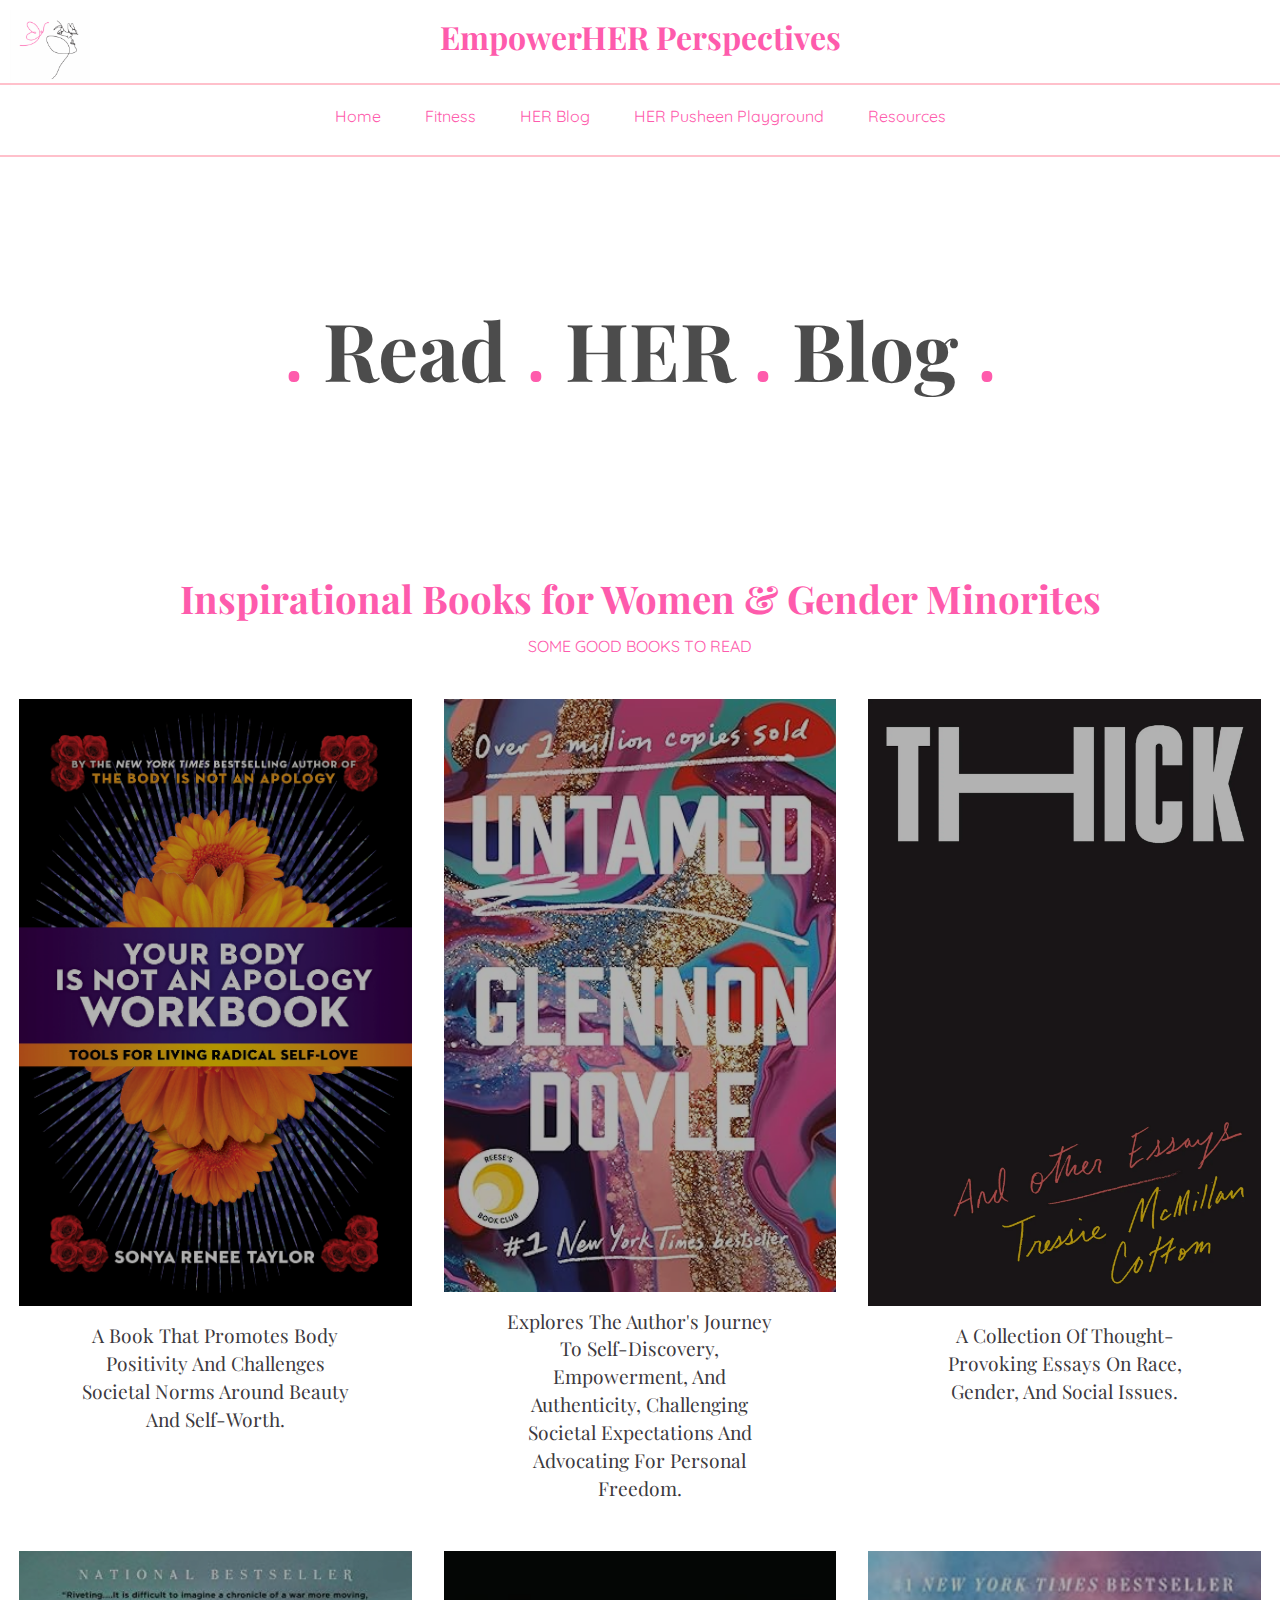
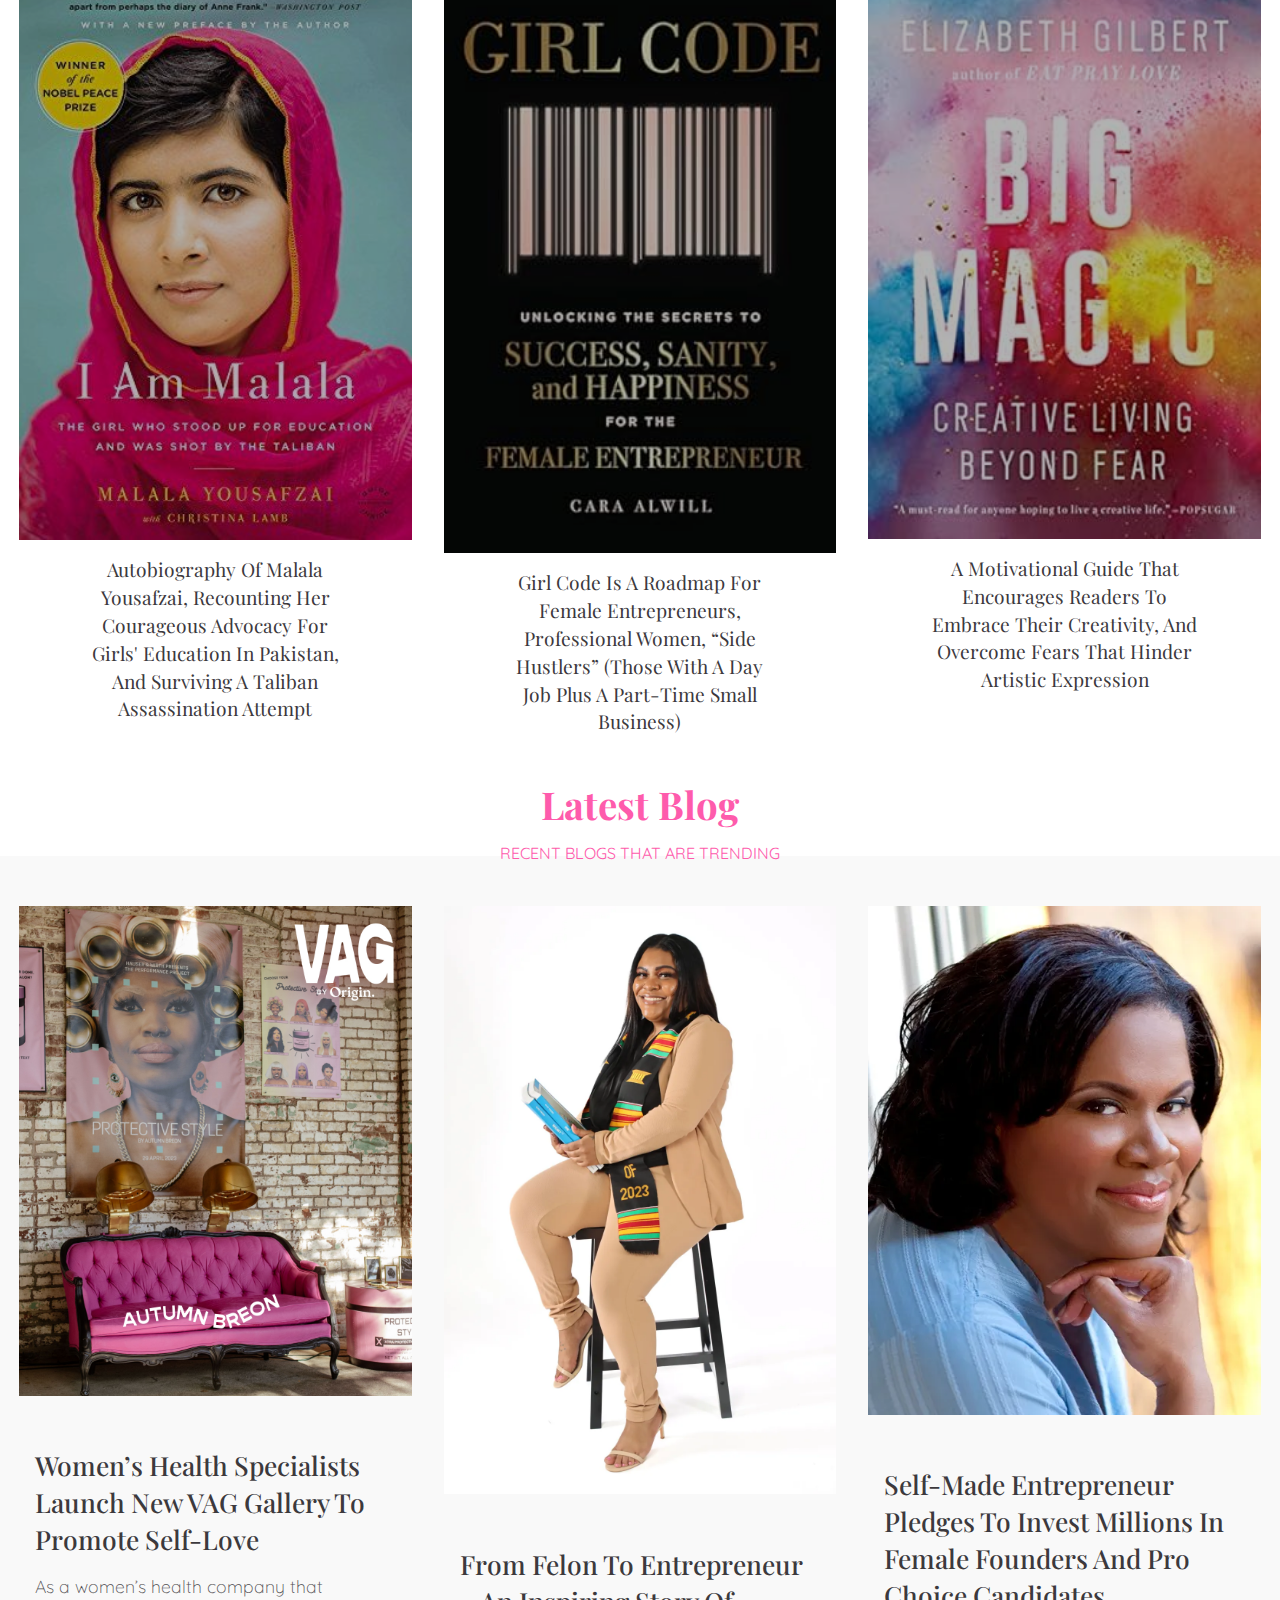
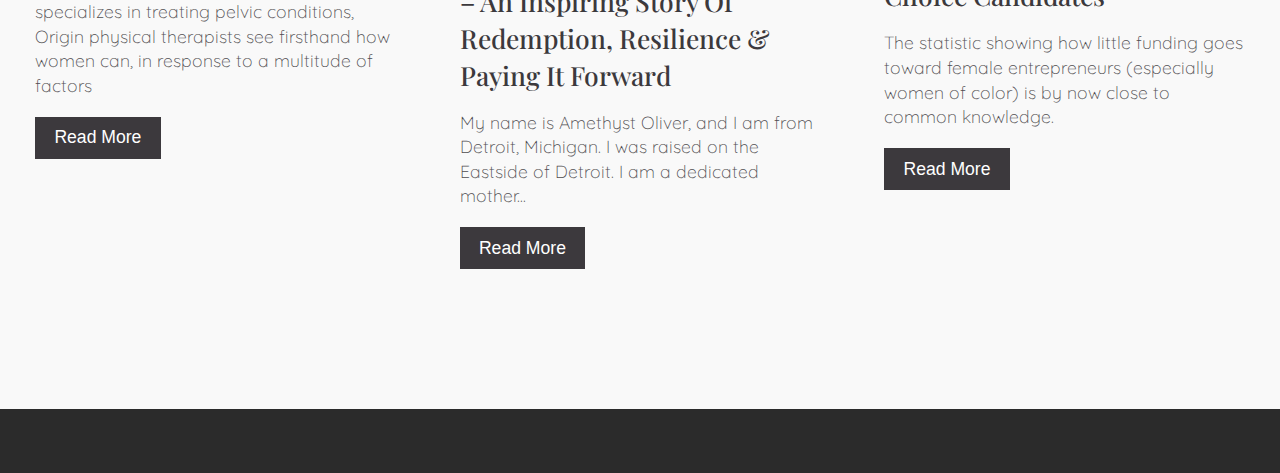
<file: index.html>
<!DOCTYPE html>
<html>
  <head>
    <meta charset="utf-8">
    <meta http-equiv="X-UA-Compatible" content="IE=edge">
    <title>HER Blog</title>
    <meta name="viewport" content="width=device-width, initial-scale=1">
    <!-- Font awesome icon -->
    <link rel="stylesheet" href="https://cdnjs.cloudflare.com/ajax/libs/font-awesome/5.15.1/css/all.min.css" integrity="sha512-+4zCK9k+qNFUR5X+cKL9EIR+ZOhtIloNl9GIKS57V1MyNsYpYcUrUeQc9vNfzsWfV28IaLL3i96P9sdNyeRssA==" crossorigin="anonymous" />
    <link rel="stylesheet" href="style.css">
  </head>
  <body>

    <!-- header -->
    <header>
        <div class="navbar">
            <img src="logo5.gif">
            <h1>EmpowerHER Perspectives</h1>
            <a href="home.html">Home</a>
            <a href="fitness.html">Fitness</a>
            <a href="index.html">HER Blog</a>
            <a href="https://pusheenplayground.study">HER Pusheen Playground</a>
            <a href="resources.html">Resources</a>
        </div>
      <!-- <nav class = "navbar">
        <div class = "container">
          <a href = "index.html" class = "navbar-brand">Art.Design</a>
          <div class = "navbar-nav">
            <a href = "">home</a>
            <a href = "">design</a>
            <a href = "">blog</a>
            <a href = "">about</a>
          </div>
        </div>
      </nav> -->
      <div class = "banner">
        <div class = "container">
          <h1 class = "banner-title">
                <b>.</b> Read <b>.</b> HER <b>.</b>  Blog <b>.</b> 
          </h1>
          <span></span>
          <span></span>
          <!-- <form>
            <input type = "text" class = "search-input" placeholder="find your food . . .">
            <button type = "submit" class = "search-btn">
              <i class = "fas fa-search"></i>
            </button>
          </form> -->
        </div>
      </div>
    </header>
    <!-- end of header -->
    
    <!-- design -->
    <section class = "design" id = "design">
      
      <div class = "container">
        <div class = "title">
            <h2>Inspirational Books for Women & Gender Minorites  </h2>
            <p>Some Good Books to Read</p>
        </div>

        <div class = "design-content">
          <!-- item -->
          <div class = "design-item">
            <div class = "design-img">
              <a href="https://www.amazon.com/Your-Body-Not-Apology-Workbook/dp/1523091169">
                <img src="Body.jpg">
            </a>
             
              
            </div>
            <div class = "design-title">
              <a href = "https://www.amazon.com/Your-Body-Not-Apology-Workbook/dp/1523091169"> A book that promotes body positivity and challenges societal norms around beauty and self-worth.</a>
            </div>
          </div>
          <!-- end of item -->
          <!-- item -->
          <div class = "design-item">
            <div class = "design-img">
              <img src = "untamed.jpg" alt = "">
            
            </div>
            <div class = "design-title">
              <a href = "https://www.amazon.com/Untamed-Glennon-Doyle-audiobook/dp/B07Z44CWFM/ref=sr_1_1?crid=3K5HXTN276UXH&dib=eyJ2IjoiMSJ9.[base64].MDnbH9ig8ew8a-SQ64M4cXPdbo9QZvlJUAQOMAvvQ20&dib_tag=se&keywords=untamed+glennon+doyle&qid=1709464293&s=books&sprefix=untaemed+glenn%2Cstripbooks%2C76&sr=1-1">explores the author's journey to self-discovery, empowerment, and authenticity, challenging societal expectations and advocating for personal freedom.</a>
            </div>
          </div>
          <!-- end of item -->
          <!-- item -->
          <div class = "design-item">
            <div class = "design-img">
              <img src = "Thick.webp" alt = "">
            
            </div>
            <div class = "design-title">
              <a href = "https://www.amazon.com/Thick-Essays-Tressie-McMillan-Cottom/dp/1620975874/ref=sr_1_1?crid=15WT50RVH26KA&dib=eyJ2IjoiMSJ9.gMfh1BcFATMZjsmxLWKNw6WgP-3WnpnAKJGCvFiK7r3QJou9AqYBdMRjlnmKrBdT9GgeAGdbcKYn_JbxqHVKquAP6F8yfJGh-XGjBQPyg7g.YVcwQFACTdCk5cPFyz-P-B06oBEEaasb6LMtnHeyfv8&dib_tag=se&keywords=thick+tressie+mcmillan+cottom&qid=1709464349&s=books&sprefix=thick+tre%2Cstripbooks%2C126&sr=1-1">A collection of thought-provoking essays on race, gender, and social issues.</a>
            </div>
          </div>
          <!-- end of item -->
          <!-- item -->
          <div class = "design-item">
            <div class = "design-img">
              <img src = "Malala.jpg" alt = "">
        
            </div>
            <div class = "design-title">
              <a href = "https://www.amazon.com/Am-Malala-Education-Changed-Readers/dp/0316327913/ref=sr_1_1?crid=1SBILDS4L5OY8&dib=eyJ2IjoiMSJ9.[base64].Nd3LRhMHfN5Vxpd0rz3U7ENmrbjE6F-xyF3CPHjuWSA&dib_tag=se&keywords=i+am+malala&qid=1709464372&s=books&sprefix=i+am+mal%2Cstripbooks%2C81&sr=1-1">autobiography of Malala Yousafzai, recounting her courageous advocacy for girls' education in Pakistan, and surviving a Taliban assassination attempt</a>
            </div>
          </div>
          <!-- end of item -->
          <!-- item -->
          <div class = "design-item">
            <div class = "design-img">
              <img src = "Code.jpg" alt = "">
            
            </div>
            <div class = "design-title">
              <a href = "https://www.amazon.com/Girl-Code-Unlocking-Happiness-Entrepreneur/dp/0525533087/ref=sr_1_1?crid=1RIJY6JY0XU28&dib=eyJ2IjoiMSJ9.uPjOP1J_3Yq5puAF2RqdaJ_d8dM0Mm8abvvm6yHC86pjTyxkzmEbP1Sy19QFJJZJFL4qZu14fs4ChIXjHODOYVipqEXtDc0LlpOYIpKsp61vDqt2BYNcOLP-miwg96umTITdGOWKdbp6GxjwE8tQLg.jokqq-vApXPngYtngMCEHm7Cu8TJWzfQMhyUQBmvIc8&dib_tag=se&keywords=girl+code+cara+alwill+leyba&qid=1709464402&s=books&sprefix=girl+code+c%2Cstripbooks%2C107&sr=1-1">Girl Code is a roadmap for female entrepreneurs, professional women, “side hustlers” (those with a day job plus a part-time small business)</a>
            </div>
          </div>
          <!-- end of item -->
          <!-- item -->
          <div class = "design-item">
            <div class = "design-img">
              <img src = "Big.jpg" alt = "">
            </div>
            <div class = "design-title">
              <a href = "https://www.amazon.com/Big-Magic-Elizabeth-Gilbert-audiobook/dp/B00U08ECQA/ref=sr_1_1?crid=2BHWMTMVGE674&dib=eyJ2IjoiMSJ9.[base64].ccyjhfDwckPR30IZrj8gd37W6Z8VRRE_obg_csC2ef4&dib_tag=se&keywords=big+magic+elizabeth+gilbert+book&qid=1709464422&s=books&sprefix=big+ma%2Cstripbooks%2C68&sr=1-1">A motivational guide that encourages readers to embrace their creativity, and overcome fears that hinder artistic expression</a>
            </div>
          </div>
          <!-- end of item -->
        </div>
      </div>
    </section>
    <!-- end of design -->


    <!-- blog -->
    <section class = "blog" id = "blog">
      <div class = "container1">
        <div class = "title">
          <h2>Latest Blog</h2>
          <p>recent blogs that are trending</p>
        </div>
        <div class = "blog-content">
          <!-- item -->
          <div class = "blog-item">
            <div class = "blog-img">
              <img src = "Girl2.WEBP" alt = "">
              
            </div>
            <div class = "blog-text">
              
              <h2>Women’s Health Specialists Launch New VAG Gallery To Promote Self-Love</h2>
              <p>As a women’s health company that specializes in treating pelvic conditions, Origin physical therapists see firsthand how women can, in response to a multitude of factors</p>
              <a href = "https://www.girltalkhq.com/from-felon-to-entrepreneur-an-inspiring-story-of-redemption-resilience-paying-it-forward/">Read More</a>
            </div>
          </div>
          <!-- end of item -->
          <!-- item -->
          <div class = "blog-item">
            <div class = "blog-img">
              <img src = "girl.webp" alt = "https://www.girltalkhq.com/from-felon-to-entrepreneur-an-inspiring-story-of-redemption-resilience-paying-it-forward/">
             
            </div>
            <div class = "blog-text">
      
              <h2>From Felon To Entrepreneur – An Inspiring Story Of Redemption, Resilience & Paying It Forward</h2>
              <p>My name is Amethyst Oliver, and I am from Detroit, Michigan. I was raised on the Eastside of Detroit. I am a dedicated mother...</p>
              <a href = "https://www.girltalkhq.com/self-made-entrepreneur-pledges-to-invest-millions-in-female-founders-and-pro-choice-candidates/">Read More</a>
            </div>
          </div>
          <!-- end of item -->
          <!-- item -->
          <div class = "blog-item">
            <div class = "blog-img">
              <img src = "book.webp" alt = "https://www.girltalkhq.com/self-made-entrepreneur-pledges-to-invest-millions-in-female-founders-and-pro-choice-candidates/">
              
            </div>
            <div class = "blog-text">

              <h2>Self-Made Entrepreneur Pledges To Invest Millions In Female Founders And Pro Choice Candidates</h2>
              <p>The statistic showing how little funding goes toward female entrepreneurs (especially women of color) is by now close to common knowledge.</p>
              <a href = "">Read More</a>
            </div>
          </div>
          <!-- end of item -->
          <!-- item -->
          <!-- end of item -->
          <!-- item -->
          <!-- end of item -->
          <!-- item -->
          <!-- end of item -->
        </div>
      </div>
    </section>
    <!-- end of blog -->

    <!-- about -->
    <!-- <section class = "about" id = "about">
      <div class = "container">
        <div class = "about-content">
          <div>
            <img src = "background3.avif" alt = "">
          </div>
          <div class = "about-text">
            <div class = "title">
              <h2>Catherine Doe</h2>
              <p>art & design is my passion</p>
            </div>
            <p>Lorem ipsum dolor sit amet consectetur adipisicing elit. Id totam voluptatem saepe eius ipsum nam provident sapiente, natus et vel eligendi laboriosam odit eos temporibus impedit veritatis ut, illo deserunt illum voluptate quis beatae quod. Necessitatibus provident dicta consectetur labore!</p>
            <p>Lorem ipsum dolor sit amet consectetur adipisicing elit. Ipsam corrupti natus, eos quia recusandae voluptatem veniam modi officiis minima provident rem sint porro fuga quos tempora ea suscipit vero velit sed laudantium eaque necessitatibus maxime!</p>
          </div>
        </div>
      </div>
    </section> -->
    <!-- end of about -->

    <!-- footer -->
    <footer>
      <!-- <div class = "social-links">
        <a href = "#"><i class = "fab fa-facebook-f"></i></a>
        <a href = "#"><i class = "fab fa-twitter"></i></a>
        <a href = "#"><i class = "fab fa-instagram"></i></a>
        <a href = "#"><i class = "fab fa-pinterest"></i></a>
      </div> -->
      
    </footer>
    <!-- end of footer -->
    
    
  </body>
</html>
</file>
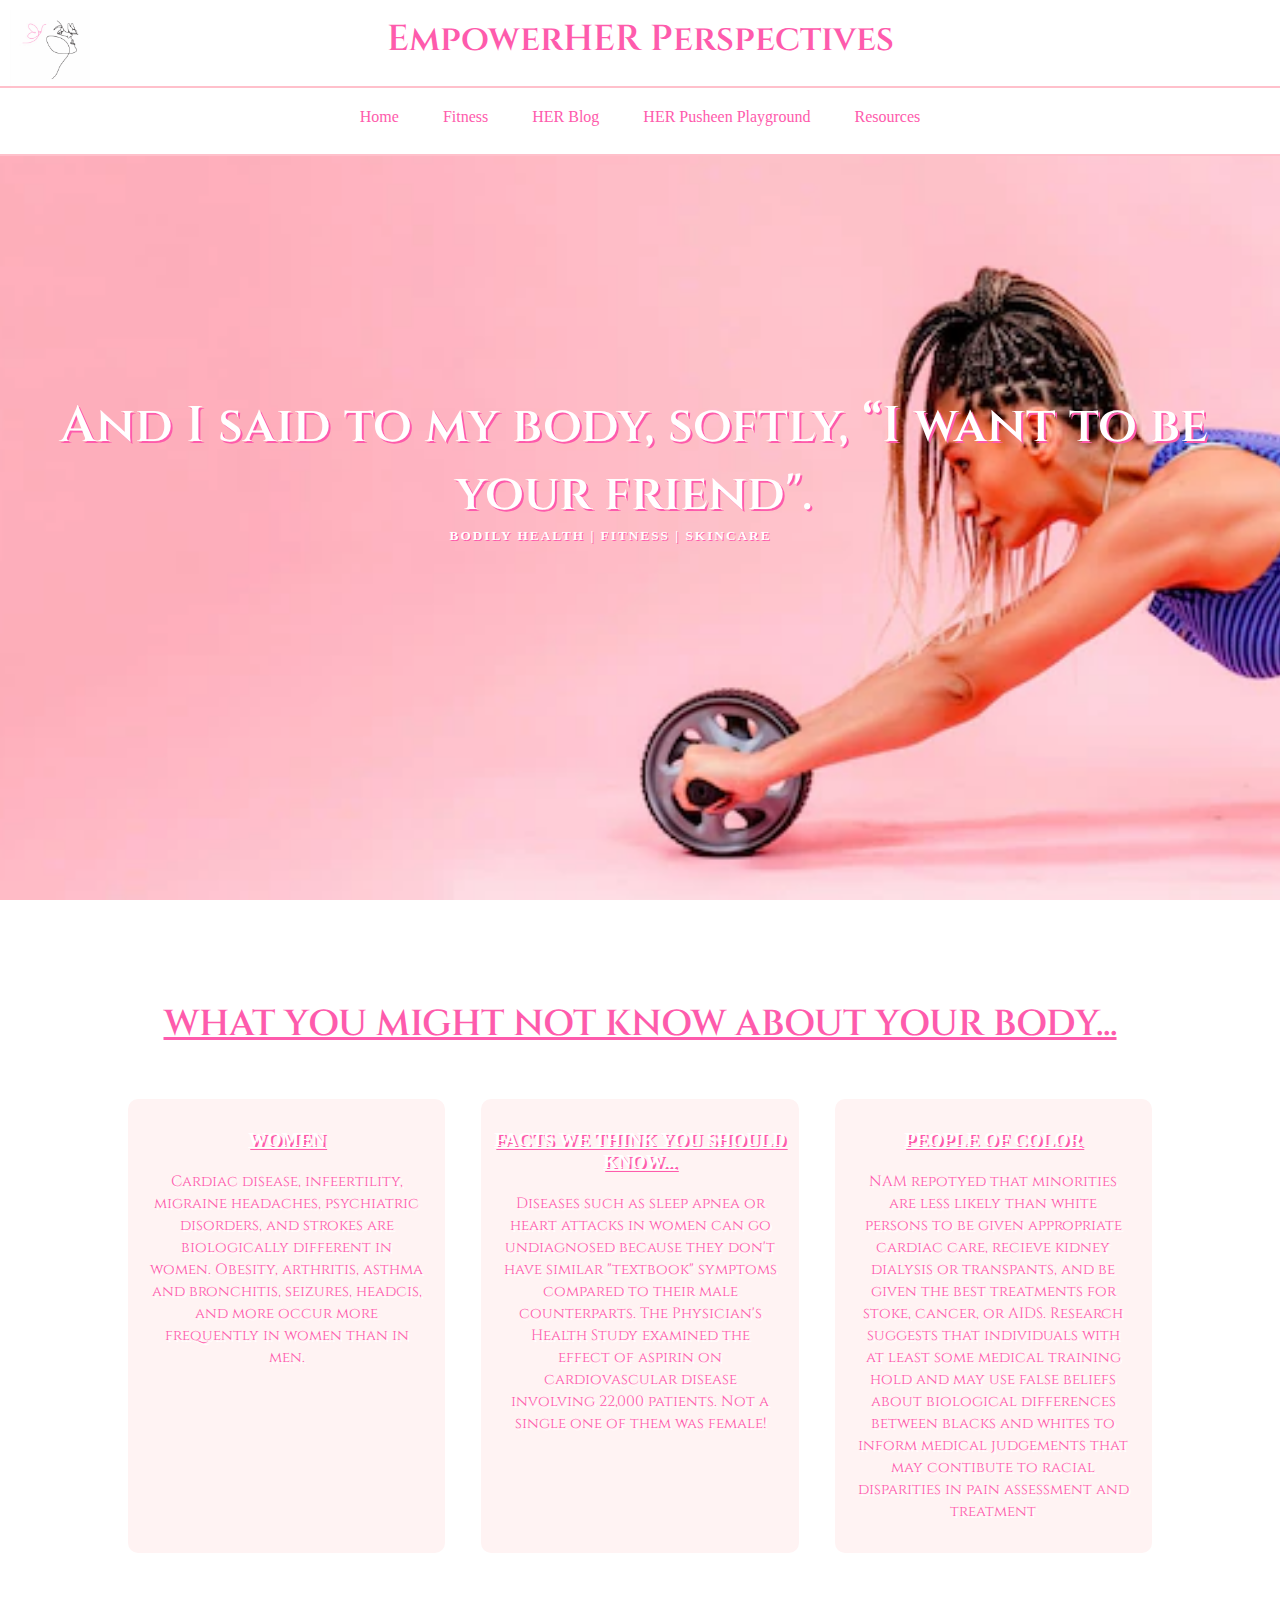
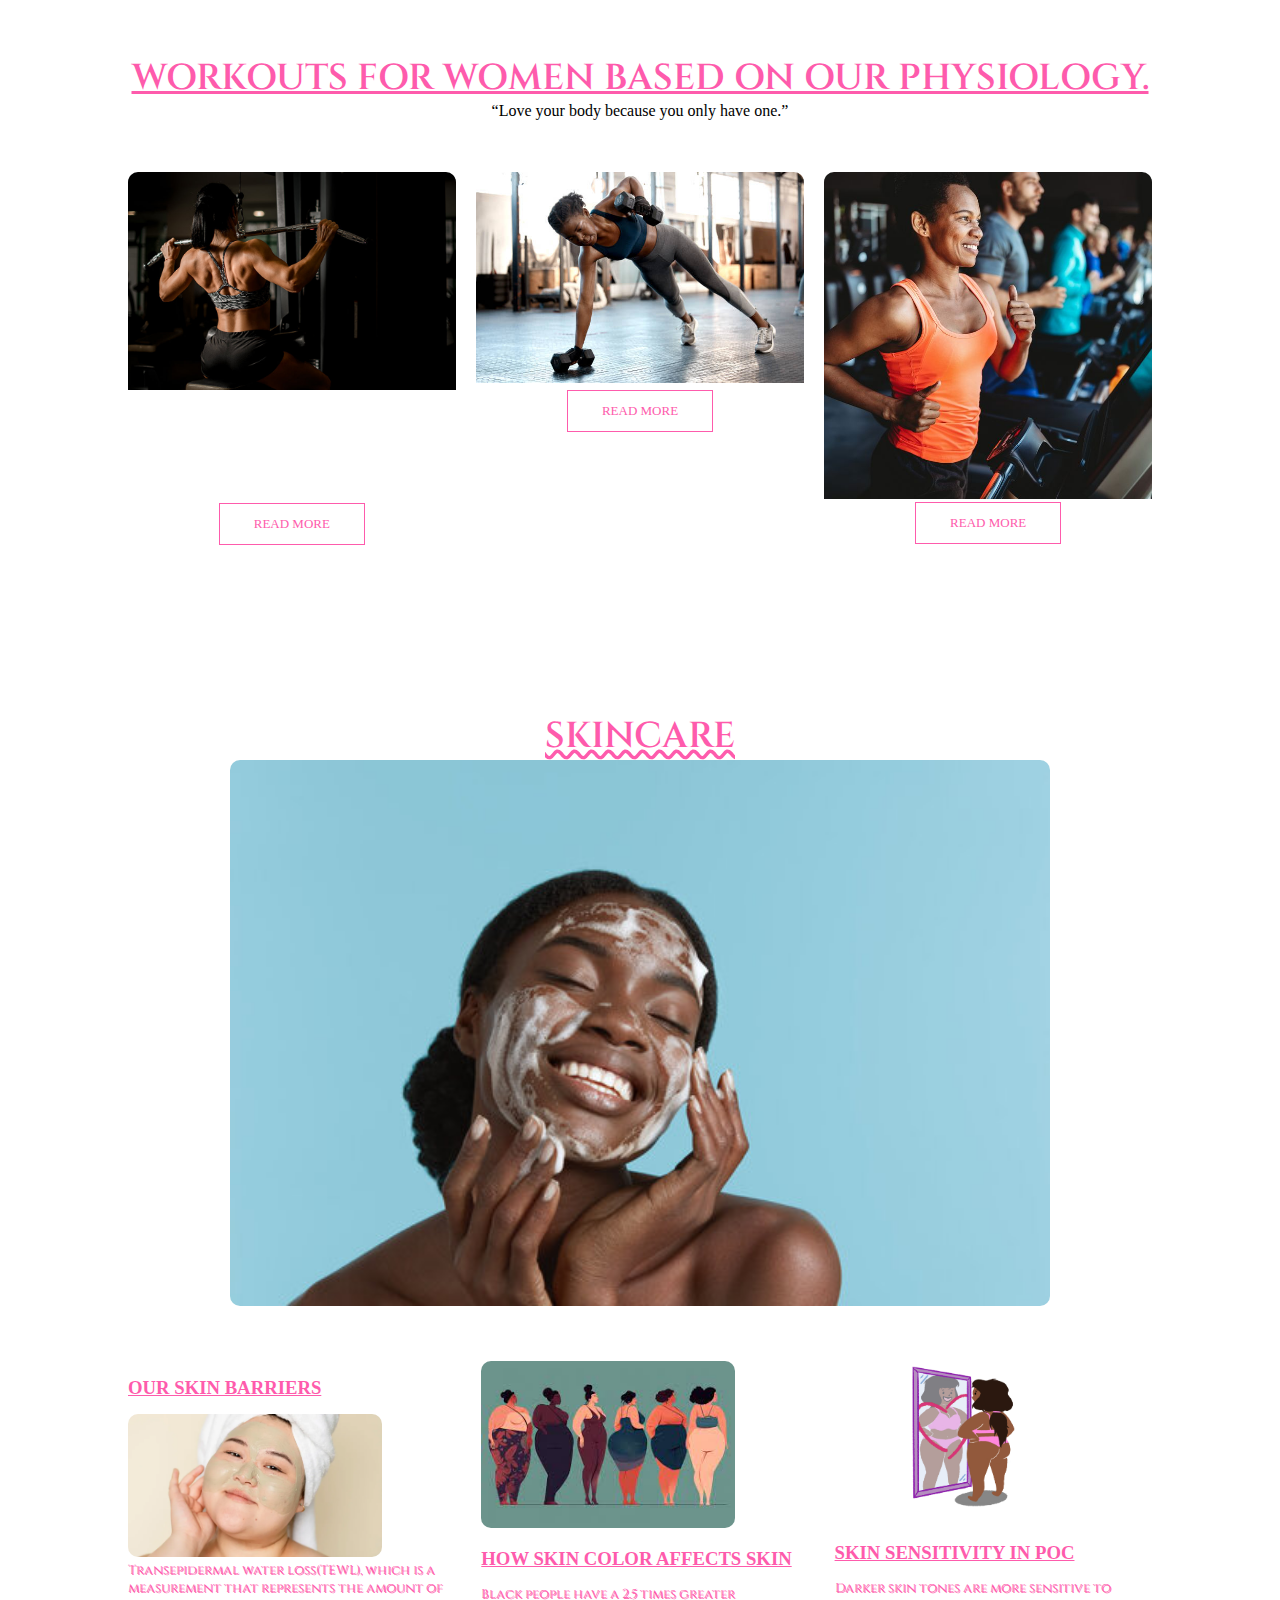
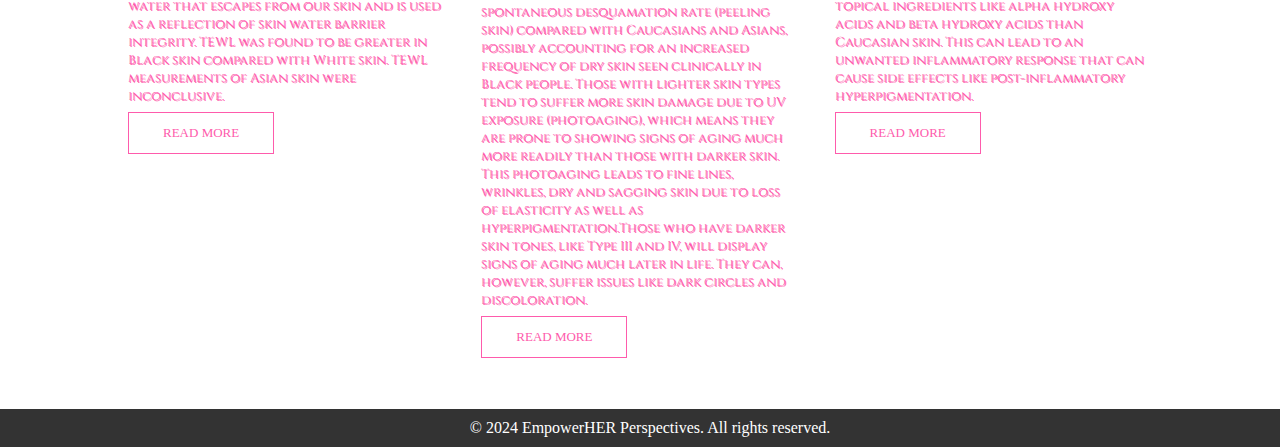
<file: fitness.html>
<!DOCTYPE html>
<!DOCTYPE html>
<html>
<head>
	<meta charset="utf-8">
	<meta name="viewport" content="width=device-width, initial-scale=1">
	<title>Women & Minorities Wellness Page</title>
	<link rel="preconnect" href="https://fonts.googleapis.com">
<link rel="preconnect" href="https://fonts.gstatic.com" crossorigin>
<link href="https://fonts.googleapis.com/css2?family=Cinzel:wght@400..900&family=Great+Vibes&family=Honk&family=Luckiest+Guy&family=Marck+Script&family=Rubik+Bubbles&family=Rubik+Glitch+Pop&display=swap" rel="stylesheet">

	<link rel="stylesheet" type="text/css" href="style-fitness.css">
</head>
<!-- to add: read more button (visit us css) -->
<body>
	<div class="navbar">
		<img src="logo5.gif">
		<h1>EmpowerHER Perspectives</h1>
		<a href="home.html">Home</a>
		<a href="fitness.html">Fitness</a>
		<a href="index.html">HER Blog</a>
		<a href="https://pusheenplayground.study">HER Pusheen Playground</a>
		<a href="resources.html">Resources</a>
	</div>
	<header>
	<section class="header">
		
	
	<div class="text-box">
		<h1>And I said to my body, softly, “I want to be your friend".</h1>
		<h5>BODILY HEALTH | FITNESS | SKINCARE</h5>
	</div>

	</section>
	</header>
	<section class="body-wellness">
		<h1>WHAT YOU MIGHT NOT KNOW ABOUT YOUR BODY...</h1>
		<div class="row">
			<div class="body-col">
				<h3>WOMEN</h3>
				<p> Cardiac disease, infeertility, migraine headaches, psychiatric disorders, and strokes are biologically different in women. 

				Obesity, arthritis, asthma and bronchitis, seizures, headcis, and more occur more frequently in women than in men.</p>
			</div>
			<div class="body-col">
				<h3>FACTS WE THINK YOU SHOULD KNOW...</h3>
				<p>Diseases such as sleep apnea or heart attacks in women can go undiagnosed because they don't have similar "textbook" symptoms compared to their male counterparts. The Physician's Health Study examined the effect of aspirin on cardiovascular disease involving 22,000 patients. Not a single one of them was female!</p>
			</div>
			<div class="body-col">
				<h3>PEOPLE OF COLOR</h3>
				<p> NAM repotyed that minorities are less likely than white persons to be given appropriate cardiac care, recieve kidney dialysis or transpants, and be given the best treatments for stoke, cancer, or AIDS.

				Research suggests that individuals with at least some medical training hold and may use false beliefs about biological differences between blacks and whites to inform medical judgements that may contibute to racial disparities in pain assessment and treatment</p>
			</div>
		</div>
	</section>
	<!-- campus section in video -->
	<section class="fitness">
		<h1>WORKOUTS FOR WOMEN BASED ON OUR PHYSIOLOGY.</h1>
		<p style="font-family: cursive;">“Love your body because you only have one.”</p>
		<div class="row">
			<div class="fitness-col">
				<img src="upper-body.jpg" alt="Women upper body">
				<div class="layer">
					<h3>BUILD MUSCLE MASS</h3>
				<p>Men carry proportionally more mass — both fat and muscle — in their upper bodies, while we women tend to be more bottom-heavy. This means our center of mass is lower, this makes us more stable and controllable because our relative weight is closer to the ground.

				Take advantage of your lower center of mass and implement exercises such as skater jumps and agility drills to further hone your balance and flexibility, develop strength and power, and burn mega-calories. And while pull-ups and push-ups may be warm-up moves for men, you can use them for developing strength and muscle mass.</p>
				</div>

				<a href="https://www.oxygenmag.com/workouts-for-women/total-body-workouts-for-women/how-to-harness-female-physiology-for-peak-training-performance/" class="read-more-fitness">READ MORE</a>

			</div>

			<div class="fitness-col">
				<img src="workout.jpg" alt="Women working out">
				<div class="layer">
					<h3>HOUR GLASS FIGURE</h3>
				<p>If your goal is to balance your physique aesthetically and make your lower body appear smaller without actually shrinking it, then think like a man and hone in on your upper half. From a body-sculpting standpoint, having wider lats and shoulders makes your waist look smaller and gives you an hourglass silhouette.</p>
				<!-- Building muscle comes easier for men, partly because of how they train but also because of their hormonal makeup: Men naturally have more testosterone than women, and therefore a greater propensity for developing muscle. But there is actually a “time of the month” when men and women are hormonally similar.The first two weeks of a woman’s cycle (days 1 to 14), however, are prime time for building muscleand fat loss.
				 Program your training around your cycle: Reserve HIIT and heavy training days for the first two weeks when your hormonal makeup is more “masculine,” and focus on isolation moves and recovery protocols during the second two weeks when female hormones run amok. -->
				</div>

				<a href="https://www.oxygenmag.com/workouts-for-women/total-body-workouts-for-women/how-to-harness-female-physiology-for-peak-training-performance/" class="hero-btn">READ MORE</a>
			</div>

			<div class="fitness-col">
				<img src="running.jpg" alt="Women upper body">
				<div class="layer">
					<h3>BURN FAT</h3>
				<p>Women are great at burning fat during aerobic work, and estrogen is associated with a greater preference for fat oxidation. Because of this, our bodies learn to store fat to be used during long cardio sessions, as opposed to men who store excess calories as muscle glycogen — they burn more carbohydrates during training

				The solution here is to do less cardio but at a higher intensity. Research suggests that women may undergo higher cardiovascular and metabolic strain during high-intensity interval training workouts and recover better between intervals.
				</p>
				</div>
				<a href="https://www.oxygenmag.com/workouts-for-women/total-body-workouts-for-women/how-to-harness-female-physiology-for-peak-training-performance/" class="read-more-fitness2">READ MORE</a>
			</div>
		</div>
	</section>

	<section class="skincare">
		<h1>SKINCARE</h1>
		<img src="washing-face.jpg" alt="Women washing face">
		<div class="row">
			<div class="skincare-col">
				<h3>OUR SKIN BARRIERS</h3>
				<img src="skin.webp">
				<p>Transepidermal water loss(TEWL), which is a measurement that represents the amount of water that escapes from our skin and is used as a reflection of skin water barrier integrity. TEWL was found to be greater in Black skin compared with White skin. TEWL measurements of Asian skin were inconclusive.</p>

				<a href="https://pubmed.ncbi.nlm.nih.gov/14640777/" class="hero-btn">READ MORE</a>
			</div>

			<div class="skincare-col">
				<img src="excluded-body.jpeg">
				<h3>HOW SKIN COLOR AFFECTS SKIN</h3>
				<p>Black people have a 2.5 times greater spontaneous desquamation rate (peeling skin) compared with Caucasians and Asians, possibly accounting for an increased frequency of dry skin seen clinically in Black people. Those with lighter skin types tend to suffer more skin damage due to UV exposure (photoaging), which means they are prone to showing signs of aging much more readily than those with darker skin. This photoaging leads to fine lines, wrinkles, dry and sagging skin due to loss of elasticity as well as hyperpigmentation.Those who have darker skin tones, like Type III and IV, will display signs of aging much later in life. They can, however, suffer issues like dark circles and discoloration.</p>

				<a href="https://pubmed.ncbi.nlm.nih.gov/14640777/" class="hero-btn">READ MORE</a>
			</div>

			<div class="skincare-col">
				<img src="body_positivity_.png">
				<h3>SKIN SENSITIVITY IN POC</h3>
				<p>Darker skin tones are more sensitive to topical ingredients like alpha hydroxy acids and beta hydroxy acids than Caucasian skin. This can lead to an unwanted inflammatory response that can cause side effects like post-inflammatory hyperpigmentation. </p>

				<a href="https://www.enrichclinic.com.au/how-ethnicity-plays-a-role-in-skin-types/#:~:text=Asian%20skin%20is%20understood%20to,levels)%20with%20varying%20oil%20levels." class="hero-btn">READ MORE</a>
			</div>
			
		</div>
	</section>

	<footer class="footer">
		<p>&copy; 2024 EmpowerHER Perspectives. All rights reserved.</p>
	</footer>

</body>
</html>
</file>
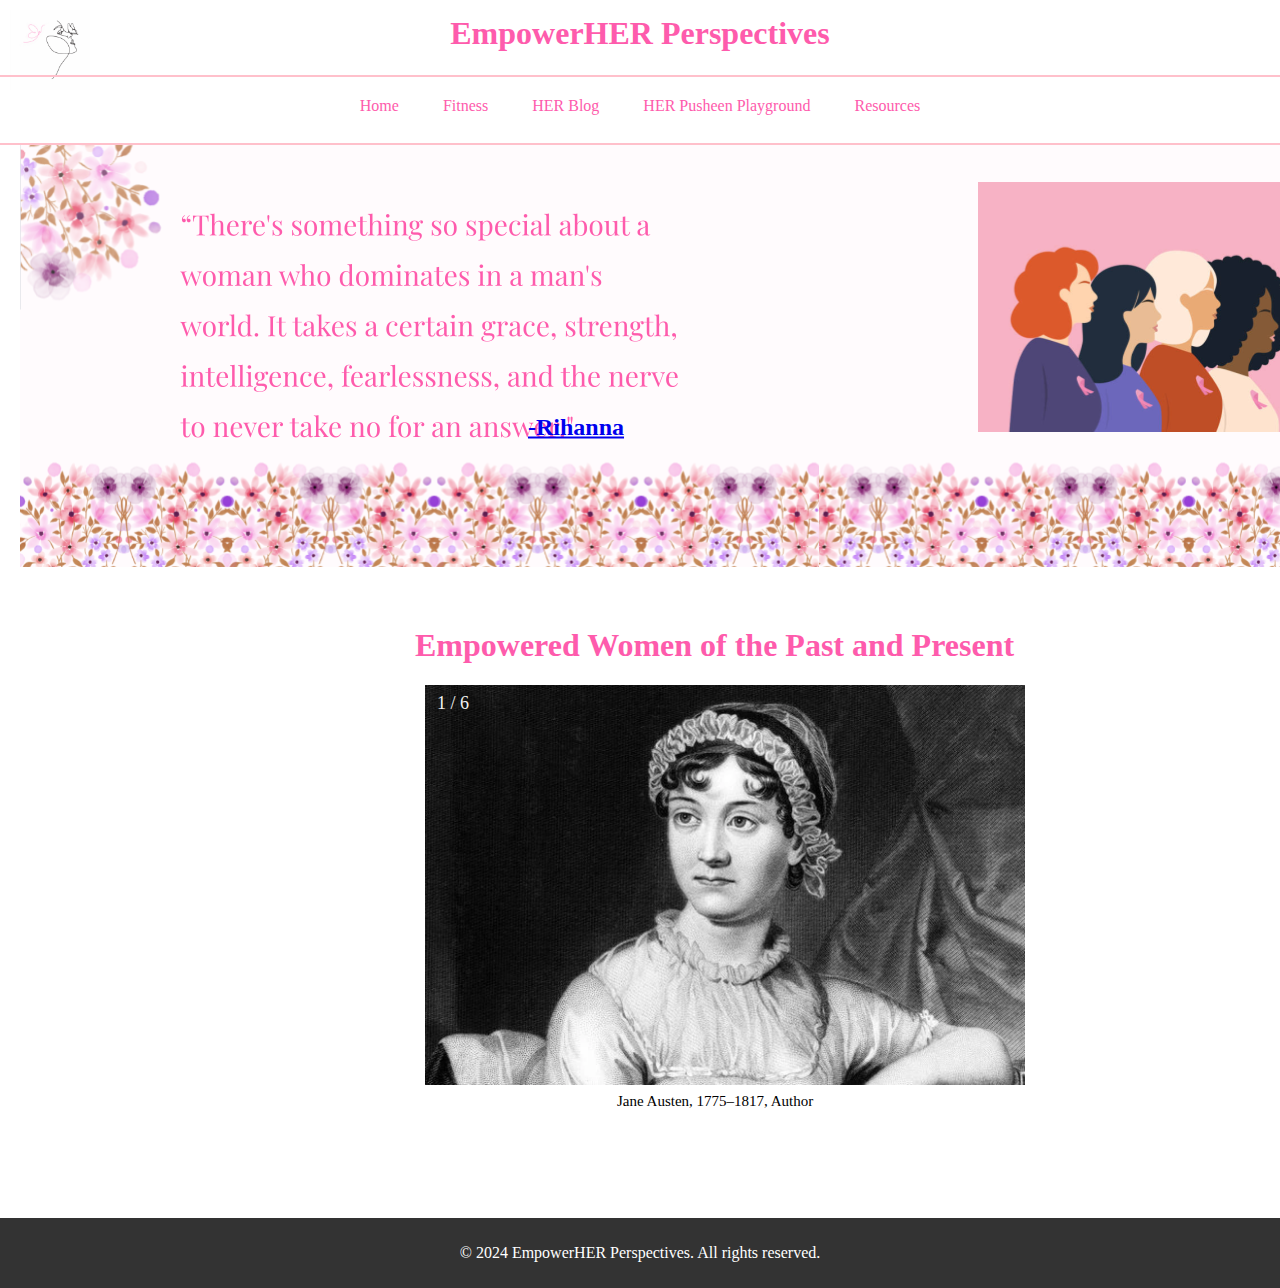
<file: home.html>
<!DOCTYPE html>
<html lang="en">
<head>
    <meta charset="UTF-8">
    <meta name="viewport" content="width=device-width, initial-scale=1.0">
    <title>Home Page</title>
    <style>
        * {box-sizing: border-box;}
        @import url('https://fonts.googleapis.com/css2?family=Playfair+Display:wght@500;600;700;800;900&family=Quicksand:wght@300;400;500;600;700&display=swap');
        body {
            margin: 0;
            font-family: "Playfair Display", serif;
        }

        .navbar {
            background-color: white;
            position: fixed;
            top: 0;
            width: 100%;
            text-align: center;
            padding: 15px 0;
            z-index: 1000;
        }

        .navbar img {
            width: 80px; /* Adjust the width as needed */
            height: auto; /* Adjust the height as needed */
            margin-right: 10px; /* Adjust the margin as needed */
            position: absolute;
            top: 10px;
            left: 10px;
        }

        .navbar h1 {
            margin: 0;
            color: #fe5bac;
            position: relative;
            padding-bottom: 25px; 
            margin-bottom: 10px; 
        }
        .navbar h1::after {
            content: '';
            display: block;
            width: 100%;
            height: 2px;
            background-color: pink;
            position: absolute;
            bottom: 0;
            left: 0;
        }

        .navbar a {
            color: #fe5bac;
            text-decoration: none;
            margin: 0 10px;
            padding: 10px;
            display: inline-block;
            padding-bottom: 15px; 
        }

        .navbar a::after {
            content: '';
            display: block;
            width: 100%;
            height: 2px;
            background-color: pink;
            position: absolute;
            bottom: 0;
            left: 0;
        }

        .content {
            position: relative;
            margin-top: 120px;
            padding: 20px;
            height: 0px;
        }

        .content img{
            margin-left: 0px;
        }
        .overlay-text {
            position: absolute;
            top: 307px;
            left: 45%;
            transform: translate(-50%, -50%);
            text-align: center;
            color: #fe5bac; /* Adjust the text color */
            z-index: 1;
            color: #fe5bac;
            text-decoration: none;
        }

        .overlay-text h2 {
            margin: 0;
        }

        .overlay-text p {
            margin: 10px 0;
        }

        .icons h1{
            position: relative;
            margin-top: 467px;
            margin-left: 415px;
            color: #fe5bac;
        }
        .mySlides {display: none;}
        img {vertical-align: middle;}

        /* Slideshow container */
        .slideshow-container {
            max-width: 600px;
            position: center;
            margin-left: 425px;
            margin-top: 0px;
            margin-bottom: 100px;
        }

        /* Caption text */
        .text {
            color: #000000;
            font-size: 15px;
            padding: 8px 12px;
            
            bottom: 8px;
            width: 100%;
            margin-top: 0px;
            margin-left: 180px;
        }

        /* Number text (1/3 etc) */
        .numbertext {
            color: #f2f2f2;
            font-size: 18px;
            padding: 8px 12px;
            position: absolute;
            top: 500;
            
        }
        .active {
            background-color: #717171;
        }

        /* Fading animation */
        .fade {
            animation-name: fade;
            animation-duration: 1.5s;
        }

        @keyframes fade {
            from {opacity: .4} 
            to {opacity: 1}
        }

        /* On smaller screens, decrease text size */
        @media only screen and (max-width: 300px) {
        .text {font-size: 11px}
        }

        .footer {
            background-color: #333;
            color: #fff;
            text-align: center;
            padding: 10px;
            position: relative;
            bottom: 0;
            width: 100%;
        }
    </style>
</head>
<body>

<div class="navbar">
    <img src="logo5.gif">
    <h1>EmpowerHER Perspectives</h1>
    <a href="home.html">Home</a>
    <a href="fitness.html">Fitness</a>
    <a href="index.html">HER Blog</a>
    <a href="https://pusheenplayground.study">HER Pusheen Playground</a>
    <a href="resources.html">Resources</a>
</div>


<div class="content">
    <div class="overlay-text">
        <a href="https://open.spotify.com/artist/5pKCCKE2ajJHZ9KAiaK11H"><h2>-Rihanna</h2></a>
       
    </div>
    <img src="thirteen.png">
</div>
<div class="icons">
    <h1>Empowered Women of the Past and Present</h1>
</div>

<div class="slideshow-container">

    <div class="mySlides fade">
      <div class="numbertext">1 / 6</div>
      <img src="jane.png" style="width:100%">
      <div class="text">Jane Austen, 1775–1817, Author</div>
    </div>

    <div class="mySlides fade">
        <div class="numbertext">2 / 6</div>
        <img src="tubman.png" style="width:100%">
        <div class="text">Harriet Tubman, 1822-1913, Freedom Fighter</div>
    </div>
    
    <div class="mySlides fade">
      <div class="numbertext">3 / 6</div>
      <img src="frida.png" style="width:100%">
      <div class="text">Frida Kahlo, 1907-1954, Mexican Artist</div>
    </div>
    
    <div class="mySlides fade">
      <div class="numbertext">4 / 6</div>
      <img src="indira.png" style="width:100%">
      <div class="text">Indira Gandhi, 1917-1984, Indian prime minister</div>
    </div>

    <div class="mySlides fade">
        <div class="numbertext">5 / 6</div>
        <img src="monroe.png" style="width:100%">
        <div class="text">Marilyn Monroe, 1926-1962, American Actress</div>
    </div>

    <div class="mySlides fade">
        <div class="numbertext">6 / 6</div>
        <img src="obama.png" style="width:100%">
        <div class="text">Michelle Obama, 1964 - , Former First Lady of the U.S. and Attorney/Author </div>
    </div>

    <div class="mySlides fade">
        <div class="numbertext">4 / 6</div>
        <img src="malala.png" style="width:100%">
        <div class="text">Malala Yousafzai, 1997 - , Pakastani Education Activist</div>
    </div>
    
</div>

<script>
    let slideIndex = 0;
    showSlides();
    
    function showSlides() {
      let i;
      let slides = document.getElementsByClassName("mySlides");
      
      for (i = 0; i < slides.length; i++) {
        slides[i].style.display = "none";  
      }
      slideIndex++;
      if (slideIndex > slides.length) {slideIndex = 1}    
      
      slides[slideIndex-1].style.display = "block";  
      setTimeout(showSlides, 2000); // Change image every 2 seconds
    }
</script>
<footer class="footer">
    <p>&copy; 2024 EmpowerHER Perspectives. All rights reserved.</p>
</footer>
</body>
</html>
</file>
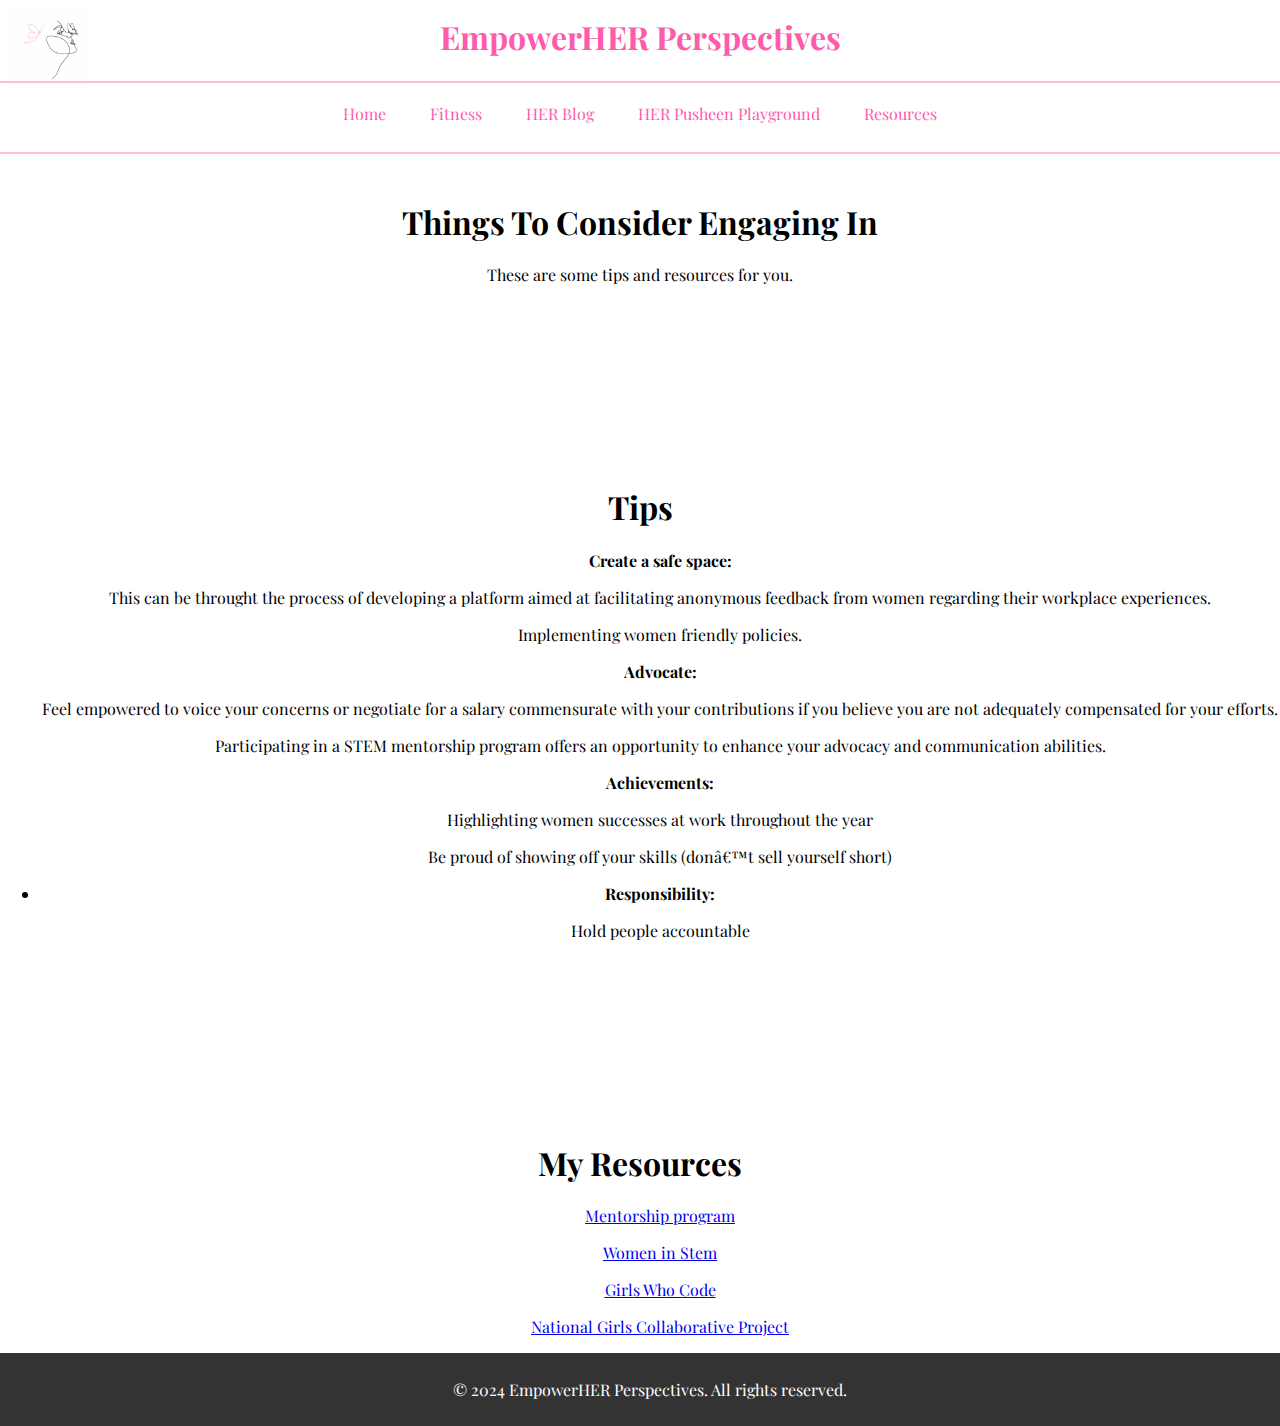
<file: resources.html>
<!DOCTYPE html>
<!-- <html> -->
	<html lang="en">
	<head>	
	<meta charset=""utf-8">
	<meta name = "viewport" content=""width=device-width,initial-scale=1">
<!-- <link rel="stylesheet" type="text/css" href="styles.css" -->
	<title> Tips </title>
	<title>css</title>
	<style>
		@import url('https://fonts.googleapis.com/css2?family=Playfair+Display:wght@500;600;700;800;900&family=Quicksand:wght@300;400;500;600;700&display=swap');
        body {
            margin: 0;
            font-family: "Playfair Display", serif;
        }

        .navbar {
            background-color: white;
            position: fixed;
            top: 0;
            width: 100%;
            text-align: center;
            padding: 15px 0;
            z-index: 1000;
        }

        .navbar img {
            width: 80px; /* Adjust the width as needed */
            height: auto; /* Adjust the height as needed */
            margin-right: 10px; /* Adjust the margin as needed */
            position: absolute;
            top: 10px;
            left: 10px;
        }

        .navbar h1 {
            margin: 0;
            color: #fe5bac;
            position: relative;
            padding-bottom: 25px; 
            margin-bottom: 10px; 
        }
        .navbar h1::after {
            content: '';
            display: block;
            width: 100%;
            height: 2px;
            background-color: pink;
            position: absolute;
            bottom: 0;
            left: 0;
        }

        .navbar a {
            color: #fe5bac;
            text-decoration: none;
            margin: 0 10px;
            padding: 10px;
            display: inline-block;
            padding-bottom: 15px; 
        }

        .navbar a::after {
            content: '';
            display: block;
            width: 100%;
            height: 2px;
            background-color: pink;
            position: absolute;
            bottom: 0;
            left: 0;
        }
		body{
			background-image:url('https://images.unsplash.com/photo-1591101761853-b81bf8e5c3c1?q=80&w=3088&auto=format&fit=crop&ixlib=rb-4.0.3&ixid=M3wxMjA3fDB8MHxwaG90by1wYWdlfHx8fGVufDB8fHx8fA%3D%3D');
/* https://images.unsplash.com/photo-1508717272800-9fff97da7e8f?q=80&w=2942&auto=format&fit=crop&ixlib=rb-4.0.3&ixid=M3wxMjA3fDB8MHxwaG90by1wYWdlfHx8fGVufDB8fHx8fA%3D%3DD'); */
/* https://images.unsplash.com/15/leaf.JPG?w=900&auto=format&fit=crop&q=60&ixlib=rb-4.0.3&ixid=M3wxMjA3fDB8MHxzZWFyY2h8ODR8fHdvbWVuZSUyMGVtcG93ZXJtZW50JTIwd2VsbG5lc3MlMjBiYWNrZ3JvdW5kfGVufDB8fDB8fHww'); */
		height:100vh;
		background-size:cover;
		background-position:center;


		}
		h1{
			margin-top: 200px;
		}

        .footer {
            background-color: #333;
            color: #fff;
            text-align: center;
            padding: 10px;
            position: relative;
            bottom: 0;
            width: 100%;
        }
	</style>
	<body>
		<div class="navbar">
			<img src="logo5.gif">
			<h1>EmpowerHER Perspectives</h1>
			<a href="home.html">Home</a>
			<a href="fitness.html">Fitness</a>
			<a href="index.html">HER Blog</a>
			<a href="https://pusheenplayground.study">HER Pusheen Playground</a>
			<a href="resources.html">Resources</a>
		</div>
	<h1 align="center"> Things To Consider Engaging In</h1>
		<p align="center">These are some tips and resources for you.</p>
	<h1 align="center">Tips</h1>
	<ul>
	<p align="center"> <b> Create a safe space:
	</b></p>
	<p align="center"> This can be throught the process of developing a platform aimed at facilitating anonymous feedback from women regarding their workplace experiences.</p>
	<p align="center"> Implementing women friendly policies.</p>
<!-- <p>align="center"> https://images.unsplash.com/photo-1519671845924-1fd18db430b8?q=80&w=2621&auto=format&fit=crop&ixlib=rb-4.0.3&ixid=M3wxMjA3fDB8MHxwaG90by1wYWdlfHx8fGVufDB8fHx8fA%3D%3D</p> -->
<!-- <p align= "center> <img src="https://images.unsplash.com/photo-1519671845924-1fd18db430b8?q=80&w=2621&auto=format&fit=crop&ixlib=rb-4.0.3&ixid=M3wxMjA3fDB8MHxwaG90by1wYWdlfHx8fGVufDB8fHx8fA%3D%3D" -->
<!-- width="400" height="400"></p> -->


	<p align="center"><b>Advocate:</b></p>
	<p align="center"> Feel empowered to voice your concerns or negotiate for a salary commensurate with your contributions if you believe you are not adequately compensated for your efforts.
	</p>
	<p align="center"> Participating in a STEM mentorship program offers an opportunity to enhance your advocacy and communication abilities.
	</p>
	<p align="center"><b>Achievements:</b></p>
	<p align="center">Highlighting women successes at work throughout the year</p>
	<p align="center">Be proud of showing off your skills (don’t sell yourself short)
	</p>
		<li align="center"><b>Responsibility:</b></li>
		<p align="center">Hold people accountable</p>
	</ul>

	<h1 align="center">My Resources</h1>
	<ul>
	<p align="center"> <a href="//www.amwa-doc.org/mentorship-webinars/">Mentorship program</a></p>
	<p align="center"> <a href="https://www.womantowomanmentoring.org/programs/women-in-stem/">Women in Stem</a></p>
	<p align="center"> <a href="https://girlswhocode.com/">Girls Who Code</a></p>
	<p align="center"> <a href="https://www.ngcproject.org/">National Girls Collaborative Project</a></p>
	</ul>

    <footer class="footer">
        <p>&copy; 2024 EmpowerHER Perspectives. All rights reserved.</p>
    </footer>

</body>
</head>
</html>
</file>
<file: style.css>
@import url('https://fonts.googleapis.com/css2?family=Playfair+Display:wght@500;600;700;800;900&family=Quicksand:wght@300;400;500;600;700&display=swap');

:root{
    --Playfair: 'Playfair Display', serif;
    --Quicksand: 'Quicksand', sans-serif;
    --Roboto: 'Roboto', sans-serif;
    --dark: #3c393d;
    --exDark: #2b2b2b;
}
*{
    padding: 0;
    margin: 0;
    font-family: var(--Quicksand);
}
body{
    line-height: 1.4;
    color: var(--dark);
    
}
img{
    width: 100%;
    display: block;
}
.container{
    max-width: 1320px;
    margin: 0 auto;
    padding: 0 1.2rem;
}

.container1{
    max-width: 1320px;
    margin: 0 auto;
    padding: 0 1.2rem;
    margin-top: 250px;
}

/* header */

header{
    font-family: 'Playfair Display', serif;
    background-color: #fff;
    min-height: 100vh;
    display: flex;
    flex-direction: column;
    justify-content: stretch;
}
/* header{
    min-height: 100vh;
    background: linear-gradient(rgba(0, 0, 0, 0.4), rgba(0, 0, 0, 0.4)), url(images/banner-bg.jpg) center/cover no-repeat fixed;
    display: flex;
    flex-direction: column;
    justify-content: stretch;
} */

.logo {
    width: 7%; /* You can adjust this percentage based on your needs */
    height: auto; /* This ensures that the aspect ratio is maintained */
    position: absolute;
    top: 15;
    left: 0;
    cursor: pointer;
}  
.navbar {
    background-color: white;
    position: fixed;
    top: 0;
    width: 100%;
    text-align: center;
    padding: 15px 0;
    z-index: 1000;
}

.navbar img {
    width: 80px; /* Adjust the width as needed */
    height: auto; /* Adjust the height as needed */
    margin-right: 10px; /* Adjust the margin as needed */
    position: absolute;
    top: 10px;
    left: 10px;
}

.navbar h1 {
    font-family: 'Playfair Display', serif;
    margin: 0;
    color: #fe5bac;
    position: relative;
    padding-bottom: 25px; 
    margin-bottom: 10px; 
}
.navbar h1::after {
    content: '';
    display: block;
    width: 100%;
    height: 2px;
    background-color: pink;
    position: absolute;
    bottom: 0;
    left: 0;
}

.navbar a {
    color: #fe5bac;
    text-decoration: none;
    margin: 0 10px;
    padding: 10px;
    display: inline-block;
    padding-bottom: 15px; 
}

.navbar a::after {
    content: '';
    display: block;
    width: 100%;
    height: 2px;
    background-color: pink;
    position: absolute;
    bottom: 0;
    left: 0;
}

/* .navbar{
    background: rgba(0, 0, 0, 0.6);
    padding: 1.2rem;
}
.navbar-brand{
    color: #fff;
    font-size: 2rem;
    display: block;
    text-align: center;
    text-decoration: none;
    font-family: var(--Playfair);
    letter-spacing: 1px;
}
.navbar-nav{
    padding: 0.8rem 0 0.2rem 0;
    text-align: center;
}
.navbar-nav a{
    text-transform: uppercase;
    font-family: var(--Roboto);
    letter-spacing: 1px;
    font-weight: 500;
    color: #fff;
    text-decoration: none;
    display: inline-block;
    padding: 0.4rem 0.1rem;
    letter-spacing: 3px;
    transition: opacity 0.5s ease;
}
.navbar-nav a:hover{
    opacity: 0.7;
} */

.banner{
    flex: 1;
    display: flex;
    align-items: center;
    justify-content: center;
    text-align: center;
    margin-top: -200px;

}
.banner-title{
    font-size: 3rem;
    font-family: var(--Playfair);
    line-height: 1.2;
    color:rgba(0, 0, 0, 0.7);
}
/* .banner-title span{
    font-family: var(--Playfair);
    color: var(--exDark);
} */
.banner b{
    color: #fe5bac;
}

.banner form{
    background: #fff;
    border-radius: 2rem;
    padding: 0.6rem 1rem;
    display: flex;
    justify-content: space-between;
}
/* .search-input{
    font-family: var(--Roboto);
    font-size: 1.1rem;
    width: 100%;
    outline: 0;
    padding: 0.6rem 0;
    border: none;
}
.search-input::placeholder{
    text-transform: capitalize;
}
.search-btn{
    width: 40px;
    font-size: 1.1rem;
    color: var(--dark);
    border: none;
    background: transparent;
    outline: 0;
    cursor: pointer;
} */

/* design */
.design{
    padding: 4.5rem 0;
}
.title{
    text-align: center;
    margin-top: -400px;
    /* padding: 0; */
}
.title h2{
    font-family: 'Playfair Display', serif;
    color: #fe5bac;
    font-family: var(--Playfair);
    font-size: 2.4rem;
   
   
}
.title p{
    color: #fe5bac;
    text-transform: uppercase;
    padding: 0.6rem 0;
}
.design-content{
    margin: 2rem 0;
}
.design-item{
    cursor: pointer;
    
}
.design-img{
    position: relative;
    overflow: hidden;
}
.design-img::after{
    position: absolute;
    content: "";
    top: 0;
    left: 0;
    width: 100%;
    height: 100%;
    background: rgba(0, 0, 0, 0.3);
}
.design-img img{
    transition:  all 0.5s ease;
}
.design-item:hover img{
    transform: scale(1.2);
}
/* .design-img span:first-of-type{
    position: absolute;
    z-index: 1;
    top: 10px;
    left: 10px;
    background: var(--exDark);
    color: #fff;
    padding: 0.25rem 1rem;
} */
/* .design-img span:last-of-type{
    position: absolute;
    z-index: 1;
    bottom: 10px;
    right: 10px;
    color: #fff;
    font-weight: 700;
    font-size: 1.1rem;
} */
.design-title{
    padding: 1rem;
    font-size: 1.2rem;
    text-align: center;
    width: 70%;
    margin: 0 auto;
}
.design-title a{
    color: var(--dark);
    text-decoration: none;
    text-transform: capitalize;
    font-family: var(--Playfair);
}

/* blog */
.blog{
    background: #f9f9f9;
    padding: 4.5rem 0;
}
.blog-content{
    margin: 2rem 0;
}
.blog-img{
    position: relative;
}
/* .blog-img span{
    position: absolute;
    bottom: 10px;
    right: 10px;
    background: var(--exDark);
    color: #fff;
    font-size: 1.4rem;
    padding: 0.3rem 0.6rem;
} */
.blog-text{
    margin: 2.2rem 0;
    padding: 0 1rem;
}
/* .blog-text span{
    font-weight: 300;
    display: block;
    padding-bottom: 0.5rem;
} */
.blog-text h2{
    font-family: var(--Playfair);
    padding: 1rem 0;
    font-size: 1.65rem;
    font-weight: 500;
}
.blog-text p{
    font-weight: 300;
    font-size: 1.1rem;
    opacity: 0.9;
    padding-bottom: 1.2rem;
}
.blog-text a{
    font-family: var(--Roboto);
    font-size: 1.1rem;
    text-decoration: none;
    color: var(--dark);
    display: inline-block;
    background: var(--dark);
    color: #fff;
    padding: 0.55rem 1.2rem;
    transition: all 0.5s ease;
}
.blog-text a:hover{
    background: var(--exDark);
}

/* about */
.about{
    padding: 4.5rem 0;
}
.about-text{
    margin: 2rem 0;
}
.about-text > p{
    font-size: 1.1rem;
    padding: 0.6rem 0;
    opacity: 0.8;
}

/* footer */
footer{
    background: var(--exDark);
    color: #fff;
    text-align: center;
    padding: 2rem 0;
}
.social-links{
    display: flex;
    justify-content: center;
    margin-bottom: 1.4rem;
}
.social-links a{
    border: 2px solid #fff;
    color: #fff;
    display: block;
    width: 40px;
    height: 40px;
    display: flex;
    justify-content: center;
    align-items: center;
    border-radius: 50%;
    text-decoration: none;
    margin: 0 0.3rem;
    transition: all 0.5s ease;
}

.social-links a:hover{
    background: #fff;
    color: var(--exDark);
}
/* .footer span{
    margin-top: 1rem;
    display: block;
    font-family: var(--Playfair);
    letter-spacing: 2px;
} */

/* Media Queries */
@media screen and (min-width: 540px){
    .navbar-nav a{
        padding-right: 1.2rem;
        padding-left: 1.2rem;
    }
    .banner-title{
        font-size: 5rem;

    }
    .banner form{
        margin-top: 1.4rem;
        width: 80%;
        margin-left: auto;
        margin-right: auto;
    }
}

@media screen and (min-width: 768px){
    .navbar .container{
        display: flex;
        align-items: center;
        justify-content: space-between;
    }
    .search-input{
        padding: 0.8rem 0;
    }
    .design-content{
        display: grid;
        grid-template-columns: repeat(2, 1fr);
        gap: 2rem;
    }
    .design-item{
        margin: 0;
    }
    .blog-content{
        display: grid;
        grid-template-columns: repeat(2, 1fr);
        gap: 2rem;
    }
}

@media screen and (min-width: 992px){
    .blog-content{
        grid-template-columns: repeat(3, 1fr);
    }
    .about-content{
        display: grid;
        grid-template-columns: repeat(2, 1fr);
        column-gap: 3rem;
        align-items: center;
    }
}

@media screen and (min-width: 1200px){
    .design-content{
        grid-template-columns: repeat(3, 1fr);
    }
}

.footer {
    background-color: #333;
    color: #fff;
    text-align: center;
    padding: 10px;
    position: relative;
    bottom: 0;
    width: 100%;
}
</file>
<file: style-fitness.css>
*{
	margin: 0;
	padding: 0;
}
.navbar {
	background-color: white;
	position: fixed;
	top: 0;
	width: 100%;
	text-align: center;
	padding: 15px 0;
	z-index: 1000;
}

.navbar img {
	width: 80px; /* Adjust the width as needed */
	height: auto; /* Adjust the height as needed */
	margin-right: 10px; /* Adjust the margin as needed */
	position: absolute;
	top: 10px;
	left: 10px;
}

.navbar h1 {
	margin: 0;
	color: #fe5bac;
	position: relative;
	padding-bottom: 25px; 
	margin-bottom: 10px; 
}
.navbar h1::after {
	content: '';
	display: block;
	width: 100%;
	height: 2px;
	background-color: pink;
	position: absolute;
	bottom: 0;
	left: 0;
}

.navbar a {
	color: #fe5bac;
	text-decoration: none;
	margin: 0 10px;
	padding: 10px;
	display: inline-block;
	padding-bottom: 15px; 
}

.navbar a::after {
	content: '';
	display: block;
	width: 100%;
	height: 2px;
	background-color: pink;
	position: absolute;
	bottom: 0;
	left: 0;
}

.header{
	min-height: 100vh;
	width: 100%;
	background-image:url("new_banner.webp");
	/* /Users/zipporahmuse/Desktop/Hackathon/new_banner.webp*/
	background-position: center;
	background-size: cover;
	position: relative;
}

.text-box{
	width: 90%;
	color: #fff;
	position: absolute;
	top: 20%;
	transform: translate(-50%,-50%);
	text-align: center;
}

.text-box h1{
	position: relative;
	text-align: center;
	left: 55%;
	padding-top: 50%;
	font-size: 50px;
	color: #fff;
	text-shadow: 2px 2px #fe5bac;
}

.text-box h5{
	text-align: center;
	position: relative;
	left: 53%;
	top: 65%;
	color: #fff;
	text-shadow: 1px 1px #fe5bac;
	letter-spacing: 2px;
}

.body-wellness{
	width: 80%;
	margin: auto;
	text-align: center;
	padding-top: 100px;
}
.body-wellness h1{
	text-decoration: underline;
}

h1{
	font-size: 36px;
	font-weight: 600;
	font-family: "Cinzel", serif;
  	font-optical-sizing: auto;
  	font-weight: <weight>;
  	font-style: normal;
  	color: #fe5bac;
}

.body-col p{
	color: #fe5bac;
	font-size: 15px;
	font-weight: 300;
	line-height: 22px;
	padding: 10px;
	text-shadow: 3px 3px #fff;
	font-family: "Cinzel", serif;
  	font-optical-sizing: auto;
  	font-weight: <weight>;
  	font-style: normal;
	text-shadow: 2px 2px #fff; 
}

.row{
	margin-top: 5%;
	display: flex;
	justify-content: space-between;
}

.body-col{
	flex-basis: 31%;
	background: #fff3f3;
	border-radius: 10px;
	margin-bottom: 5%;
	padding: 20px 12px;
	box-sizing: border-box;
}
h3{
	text-align: center;
	font-weight: 600;
	margin: 10px 0;
	text-shadow: 2px 2px #fe5bac;
	color: #fff;
	text-decoration: underline;

}

.body-col:hover{
	box-shadow: 0 0 20px 0px rgba(0, 0, 0, 0.2);
}

.fitness{
	width: 80%;
	margin: auto;
	text-align: center;
	padding-top: 50px;
}
.fitness h1{
	text-decoration: underline;
}

.fitness-col{
	flex-basis: 32%;
	border-radius: 10px;
	margin-bottom: 30px;
	position: relative;
	overflow: hidden;
}

.fitness-col img{
	width: 100%;
	display: block;
}

.fitness-col p{
	font-weight: 600;
	line-height: 22px;
	padding: 10px;
	font-size: 13px;
	color: black;
	font-family: "Cinzel", serif;
  	font-optical-sizing: auto;
  	font-weight: <weight>;
  	font-style: normal;
}
.layer{
	background: transparent;
	height: 100%;
	width: 100%;
	position: absolute;
	top: 0;
	left: 0 ;
	transition: 0.5s;
	/* new stuff */
	opacity: 0;
}
.layer:hover{
	background: rgba(254, 91, 172, .7) ; /* rgba(226, 0, 0, .7) */
	opacity: 1;
}

.layer h3{
	width: 100%;
	font-weight: 500;
	color: #fff;
	font-size: 26px;
	bottom: 0;
	left: 50%;
	transform: translateX(-50%);
	position: absolute;
	transition: 0.5s;
}

.layer:hover h3{
	bottom: 49%;
	opacity: 1;
}
.skincare h1{
	text-decoration: underline;
	text-decoration-style: wavy;
}

.skincare{
	width: 80%;
	margin: auto;
	text-align: center;
	padding-top: 100px;
}
.skincare-col{
	flex-basis: 31%;
	border-radius: 10px;
	margin-bottom: 5%;
	text-align: left;
}

.skincare img{
	width: 80%;
	border-radius: 10px;
}
.skincare-col p{
	padding: 0;
	color: #fe5bac;
	font-family: "Cinzel", serif;
  	font-optical-sizing: auto;
  	font-weight: <weight>;
  	font-style: normal;
  	font-size: 13px;
  	text-shadow: 1px 1px #fe5bac;

}

.skincare-col h3{
	margin-top: 16px;
	margin-bottom: 15px;
	text-align: left;
	text-shadow: 2px 2px #fff;
	color: #fe5bac;
	text-decoration: underline;
}

.hero-btn{
	display: inline-block;
	text-decoration: none;
	color: #fe5bac;
	border: 1px solid #fe5bac;
	padding: 12px 34px;
	font-size: 13px;
	background: transparent;
	position: relative;
	cursor: pointer;
	margin-top: 7px;
}

.hero-btn:hover{
	border: 1px solid #fff;
	background: #fe5bac;
	transition: 1s;
}

.read-more-fitness{
	display: inline-block;
	text-decoration: none;
	color: #fe5bac;
	border: 1px solid #fe5bac;
	padding: 12px 34px;
	font-size: 13px;
	background: transparent;
	position: relative;
	cursor: pointer;
	margin-top: 150px;
	bottom: 37px;
}

.read-more-fitness:hover{
	border: 1px solid #fff;
	background: #fe5bac;
	transition: 1s;
}

.read-more-fitness2{
	display: inline-block;
	text-decoration: none;
	color: #fe5bac;
	border: 1px solid #fe5bac;
	padding: 12px 34px;
	font-size: 13px;
	background: transparent;
	position: relative;
	cursor: pointer;
	bottom: -3px;

}

.read-more-fitness2:hover{
	border: 1px solid #fff;
	background: #fe5bac;
	transition: 1s;
}

.footer {
	background-color: #333;
	color: #fff;
	text-align: center;
	padding: 10px;
	position: relative;
	bottom: 0;
	width: 100%;
}
</file>
